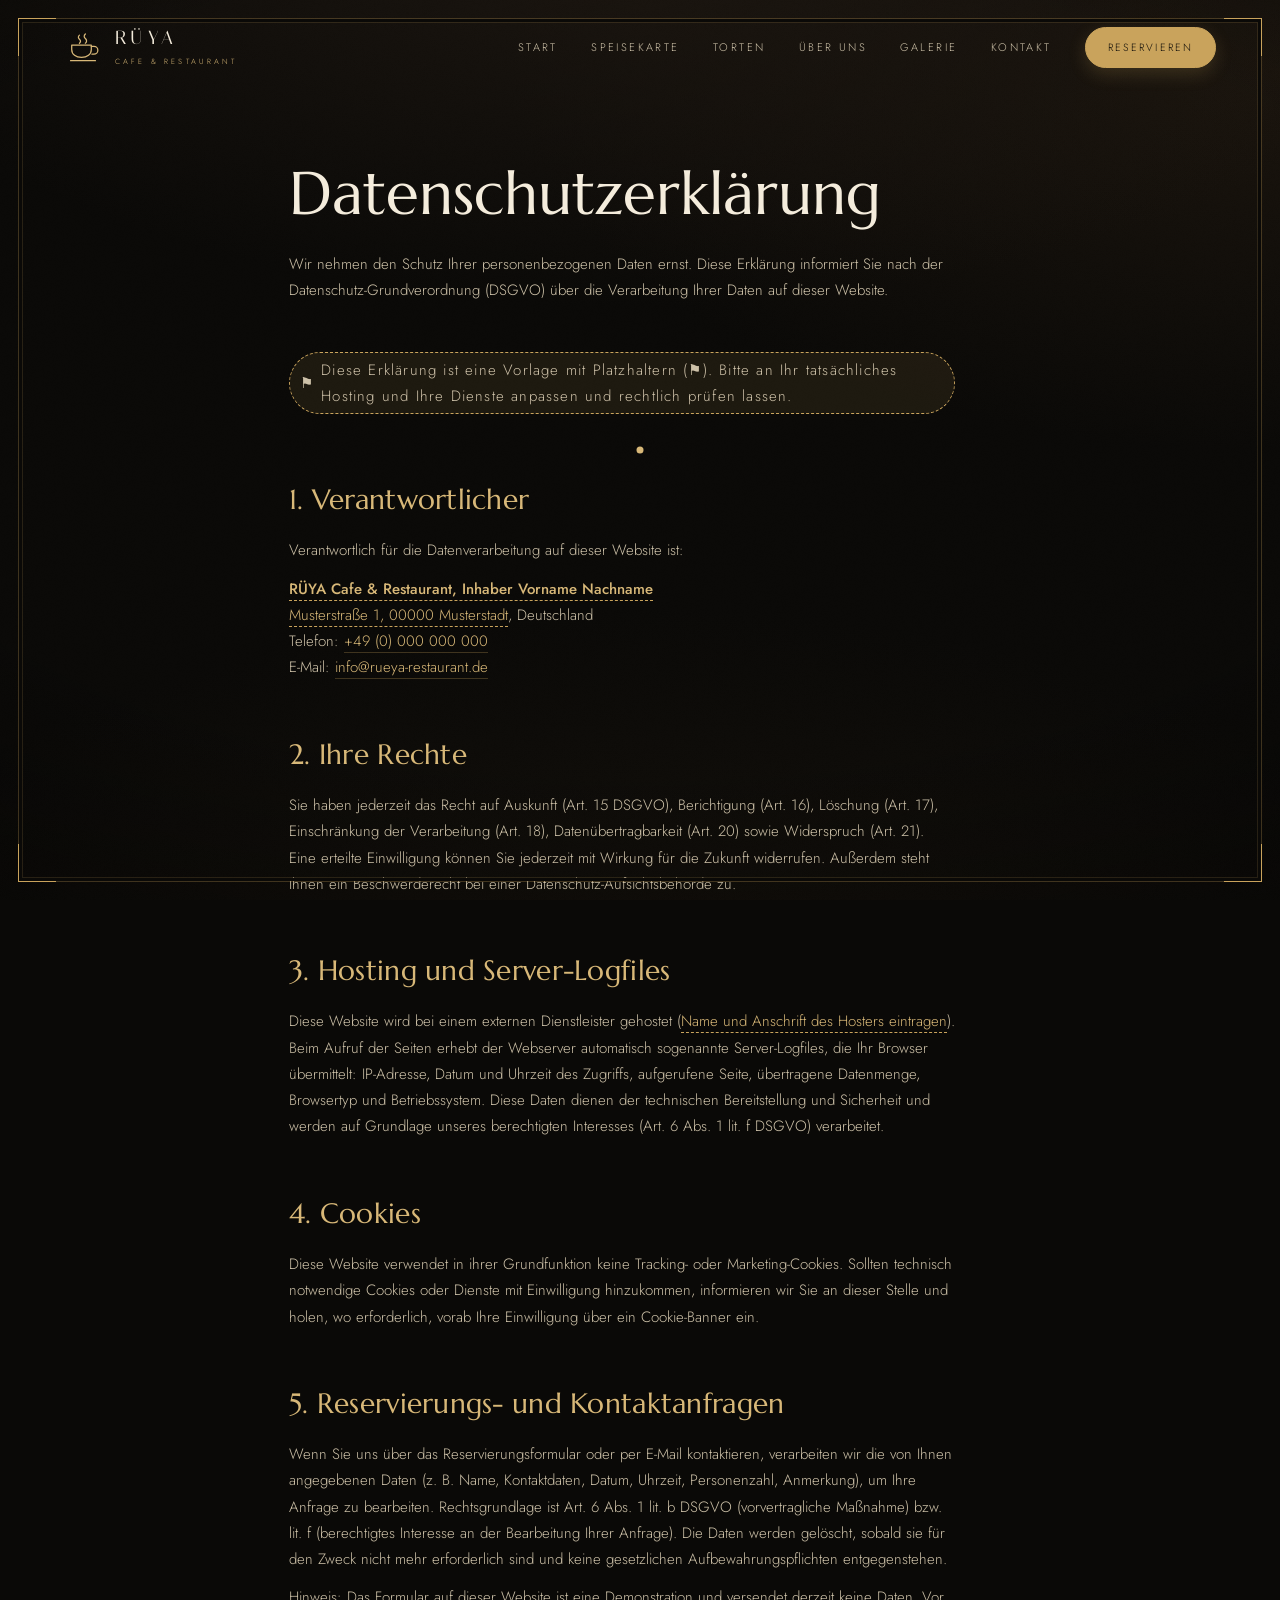
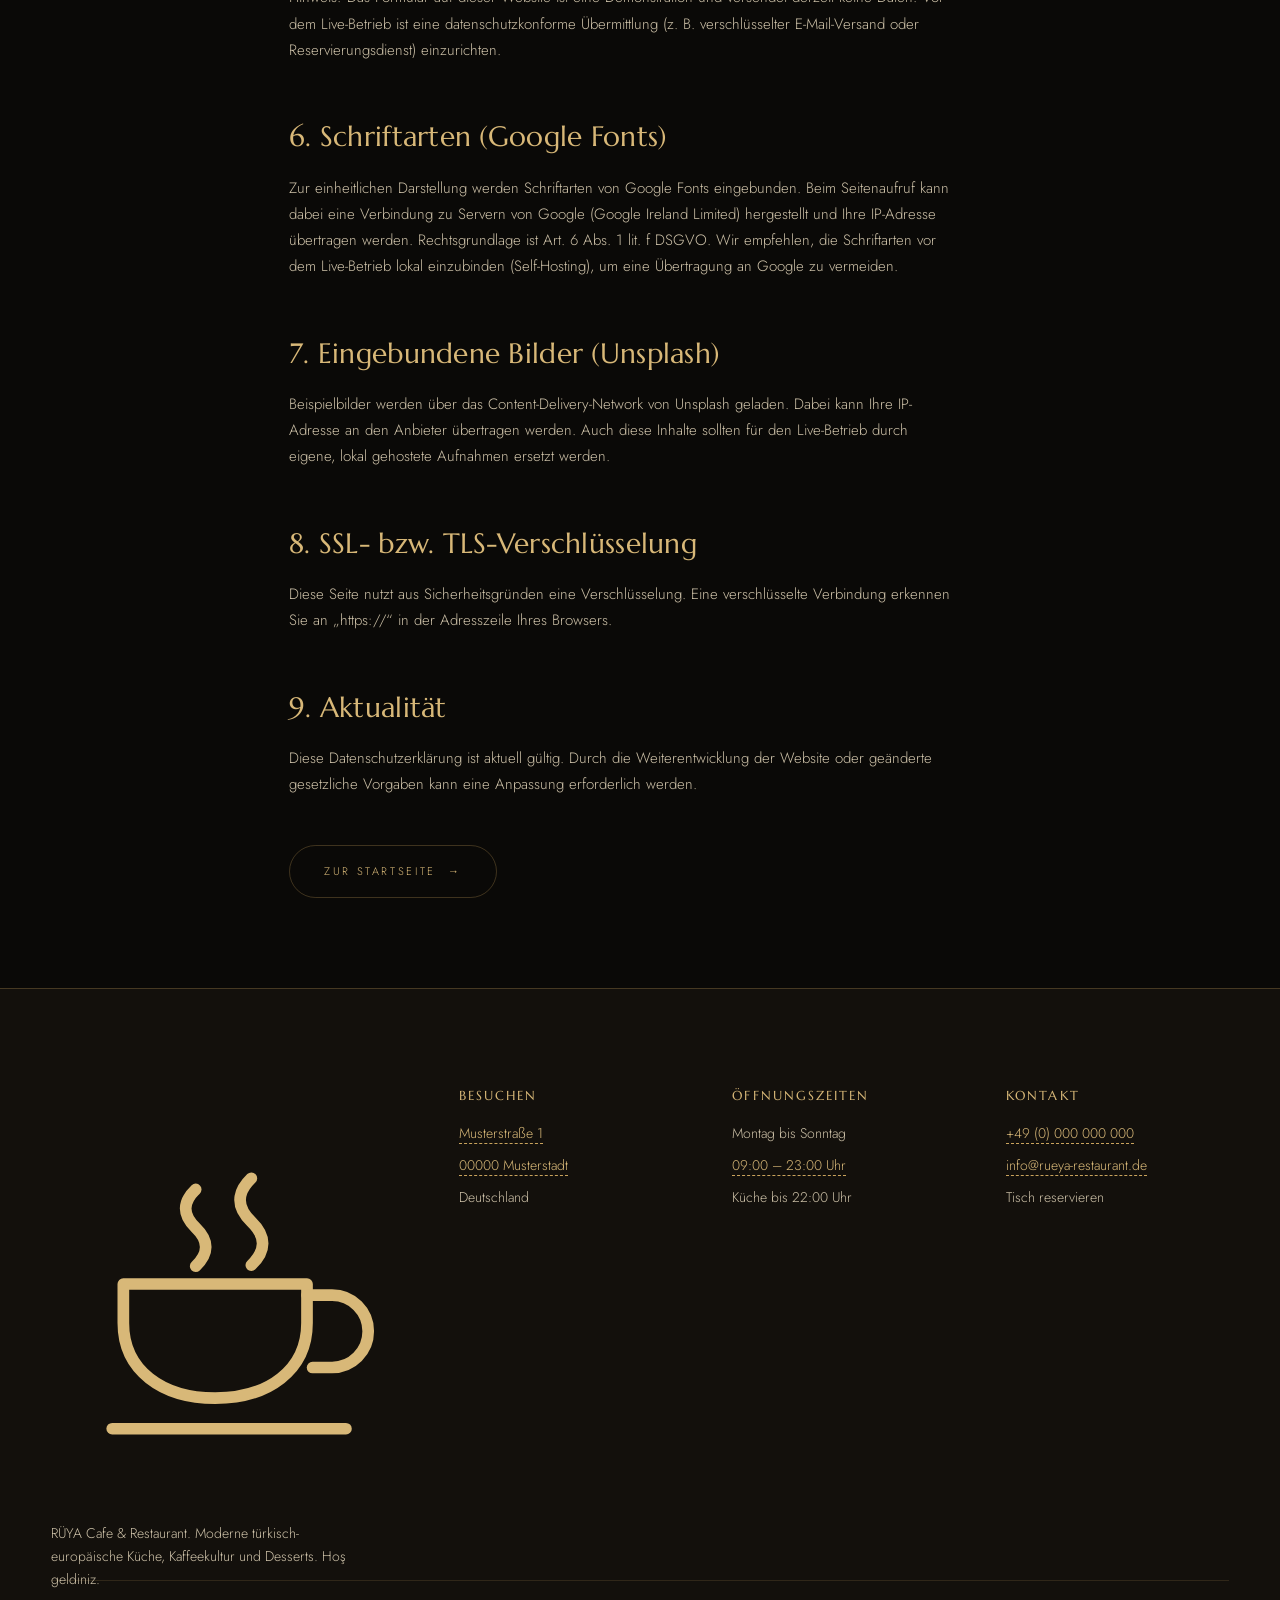
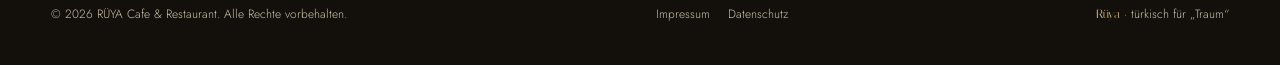
<file: datenschutz.html>
<!DOCTYPE html>
<html lang="de">
<head>
<meta charset="UTF-8">
<meta name="viewport" content="width=device-width, initial-scale=1.0">
<title>Datenschutzerklärung — RÜYA Cafe &amp; Restaurant</title>
<meta name="description" content="Datenschutzerklärung von RÜYA Cafe & Restaurant nach DSGVO.">
<meta name="robots" content="noindex">
<meta name="theme-color" content="#0a0907">
<link rel="icon" href="assets/logo.png">
<link rel="preconnect" href="https://fonts.googleapis.com">
<link rel="preconnect" href="https://fonts.gstatic.com" crossorigin>
<link href="https://fonts.googleapis.com/css2?family=Italiana&family=Marcellus&family=Jost:wght@300;400;500&display=swap" rel="stylesheet">
<link rel="stylesheet" href="css/style.css">
<script>document.documentElement.classList.add('js');window.addEventListener('load',function(){setTimeout(function(){var p=document.querySelector('.preloader');if(p)p.classList.add('done');},3500);});</script>
</head>
<body>
<div class="marble-bg"></div><div class="marble-veins"></div><div class="grain"></div>
<div class="frame" aria-hidden="true"><i class="tl"></i><i class="tr"></i><i class="bl"></i><i class="br"></i></div>

<nav class="nav" aria-label="Hauptnavigation">
  <a class="nav-brand" href="index.html" aria-label="RÜYA, zur Startseite">
    <span class="mark"><svg viewBox="0 0 64 64" fill="none" stroke="currentColor" stroke-width="2.1" stroke-linecap="round" stroke-linejoin="round"><path d="M26 12c-2.4 2.3-2.4 4.6 0 6.9s2.4 4.6 0 6.9"/><path d="M36 10c-2.7 2.6-2.7 5.2 0 7.8s2.7 5.2 0 7.8"/><path d="M13 29h33v7c0 8.5-7 13.5-16.5 13.5S13 44.5 13 36z"/><path d="M46 31h4.5a6.5 6.5 0 0 1 0 13H47"/><path d="M11 55h42"/></svg></span>
    <span><span class="nav-brand-name">RÜYA</span><span class="nav-brand-sub">Cafe &amp; Restaurant</span></span>
  </a>
  <div class="nav-links" id="navLinks">
    <a class="nav-link" href="index.html">Start</a>
    <a class="nav-link" href="menu.html">Speisekarte</a>
    <a class="nav-link" href="torten.html">Torten</a>
    <a class="nav-link" href="about.html">Über uns</a>
    <a class="nav-link" href="gallery.html">Galerie</a>
    <a class="nav-link" href="contact.html">Kontakt</a>
    <a class="nav-cta" href="reservation.html">Reservieren</a>
  </div>
  <button class="nav-burger" aria-label="Menü öffnen" aria-expanded="false"><span></span><span></span></button>
</nav>

<main class="legal">
  <div class="shell">
    <h1>Datenschutzerklärung</h1>
    <p class="lead">Wir nehmen den Schutz Ihrer personenbezogenen Daten ernst. Diese Erklärung informiert Sie nach der Datenschutz-Grundverordnung (DSGVO) über die Verarbeitung Ihrer Daten auf dieser Website.</p>
    <p class="ph-note">Diese Erklärung ist eine Vorlage mit Platzhaltern (⚑). Bitte an Ihr tatsächliches Hosting und Ihre Dienste anpassen und rechtlich prüfen lassen.</p>

    <h2>1. Verantwortlicher</h2>
    <p>Verantwortlich für die Datenverarbeitung auf dieser Website ist:</p>
    <p>
      <strong><span class="ph">RÜYA Cafe &amp; Restaurant, Inhaber Vorname Nachname</span></strong><br>
      <span class="ph">Musterstraße 1, 00000 Musterstadt</span>, Deutschland<br>
      Telefon: <a class="ph" href="tel:+49000000000">+49 (0) 000 000 000</a><br>
      E-Mail: <a class="ph" href="mailto:info@rueya-restaurant.de">info@rueya-restaurant.de</a>
    </p>

    <h2>2. Ihre Rechte</h2>
    <p>Sie haben jederzeit das Recht auf Auskunft (Art. 15 DSGVO), Berichtigung (Art. 16), Löschung (Art. 17), Einschränkung der Verarbeitung (Art. 18), Datenübertragbarkeit (Art. 20) sowie Widerspruch (Art. 21). Eine erteilte Einwilligung können Sie jederzeit mit Wirkung für die Zukunft widerrufen. Außerdem steht Ihnen ein Beschwerderecht bei einer Datenschutz-Aufsichtsbehörde zu.</p>

    <h2>3. Hosting und Server-Logfiles</h2>
    <p>Diese Website wird bei einem externen Dienstleister gehostet (<span class="ph">Name und Anschrift des Hosters eintragen</span>). Beim Aufruf der Seiten erhebt der Webserver automatisch sogenannte Server-Logfiles, die Ihr Browser übermittelt: IP-Adresse, Datum und Uhrzeit des Zugriffs, aufgerufene Seite, übertragene Datenmenge, Browsertyp und Betriebssystem. Diese Daten dienen der technischen Bereitstellung und Sicherheit und werden auf Grundlage unseres berechtigten Interesses (Art. 6 Abs. 1 lit. f DSGVO) verarbeitet.</p>

    <h2>4. Cookies</h2>
    <p>Diese Website verwendet in ihrer Grundfunktion keine Tracking- oder Marketing-Cookies. Sollten technisch notwendige Cookies oder Dienste mit Einwilligung hinzukommen, informieren wir Sie an dieser Stelle und holen, wo erforderlich, vorab Ihre Einwilligung über ein Cookie-Banner ein.</p>

    <h2>5. Reservierungs- und Kontaktanfragen</h2>
    <p>Wenn Sie uns über das Reservierungsformular oder per E-Mail kontaktieren, verarbeiten wir die von Ihnen angegebenen Daten (z. B. Name, Kontaktdaten, Datum, Uhrzeit, Personenzahl, Anmerkung), um Ihre Anfrage zu bearbeiten. Rechtsgrundlage ist Art. 6 Abs. 1 lit. b DSGVO (vorvertragliche Maßnahme) bzw. lit. f (berechtigtes Interesse an der Bearbeitung Ihrer Anfrage). Die Daten werden gelöscht, sobald sie für den Zweck nicht mehr erforderlich sind und keine gesetzlichen Aufbewahrungspflichten entgegenstehen.</p>
    <p>Hinweis: Das Formular auf dieser Website ist eine Demonstration und versendet derzeit keine Daten. Vor dem Live-Betrieb ist eine datenschutzkonforme Übermittlung (z. B. verschlüsselter E-Mail-Versand oder Reservierungsdienst) einzurichten.</p>

    <h2>6. Schriftarten (Google Fonts)</h2>
    <p>Zur einheitlichen Darstellung werden Schriftarten von Google Fonts eingebunden. Beim Seitenaufruf kann dabei eine Verbindung zu Servern von Google (Google Ireland Limited) hergestellt und Ihre IP-Adresse übertragen werden. Rechtsgrundlage ist Art. 6 Abs. 1 lit. f DSGVO. Wir empfehlen, die Schriftarten vor dem Live-Betrieb lokal einzubinden (Self-Hosting), um eine Übertragung an Google zu vermeiden.</p>

    <h2>7. Eingebundene Bilder (Unsplash)</h2>
    <p>Beispielbilder werden über das Content-Delivery-Network von Unsplash geladen. Dabei kann Ihre IP-Adresse an den Anbieter übertragen werden. Auch diese Inhalte sollten für den Live-Betrieb durch eigene, lokal gehostete Aufnahmen ersetzt werden.</p>

    <h2>8. SSL- bzw. TLS-Verschlüsselung</h2>
    <p>Diese Seite nutzt aus Sicherheitsgründen eine Verschlüsselung. Eine verschlüsselte Verbindung erkennen Sie an „https://“ in der Adresszeile Ihres Browsers.</p>

    <h2>9. Aktualität</h2>
    <p>Diese Datenschutzerklärung ist aktuell gültig. Durch die Weiterentwicklung der Website oder geänderte gesetzliche Vorgaben kann eine Anpassung erforderlich werden.</p>

    <div class="mt-cta"><a class="btn btn-ghost" href="index.html"><span>Zur Startseite</span><span class="arr">→</span></a></div>
  </div>
</main>

<footer class="footer">
  <div class="shell">
    <div class="footer-grid">
      <div class="footer-brand">
        <span class="mark"><svg viewBox="0 0 64 64" fill="none" stroke="currentColor" stroke-width="2.1" stroke-linecap="round" stroke-linejoin="round"><path d="M26 12c-2.4 2.3-2.4 4.6 0 6.9s2.4 4.6 0 6.9"/><path d="M36 10c-2.7 2.6-2.7 5.2 0 7.8s2.7 5.2 0 7.8"/><path d="M13 29h33v7c0 8.5-7 13.5-16.5 13.5S13 44.5 13 36z"/><path d="M46 31h4.5a6.5 6.5 0 0 1 0 13H47"/><path d="M11 55h42"/></svg></span>
        <p>RÜYA Cafe &amp; Restaurant. Moderne türkisch-europäische Küche, Kaffeekultur und Desserts. Hoş geldiniz.</p>
      </div>
      <div><h5>Besuchen</h5><ul><li><span class="ph" title="Platzhalter, bitte ersetzen">Musterstraße 1</span></li><li><span class="ph" title="Platzhalter, bitte ersetzen">00000 Musterstadt</span></li><li>Deutschland</li></ul></div>
      <div><h5>Öffnungszeiten</h5><ul><li>Montag bis Sonntag</li><li><span class="ph" title="Platzhalter, bitte ersetzen">09:00 – 23:00 Uhr</span></li><li>Küche bis 22:00 Uhr</li></ul></div>
      <div><h5>Kontakt</h5><ul><li><a class="ph" href="tel:+49000000000" title="Platzhalter, bitte ersetzen">+49 (0) 000 000 000</a></li><li><a class="ph" href="mailto:info@rueya-restaurant.de" title="Platzhalter, bitte ersetzen">info@rueya-restaurant.de</a></li><li><a href="reservation.html">Tisch reservieren</a></li></ul></div>
    </div>
    <div class="footer-bottom">
      <span>© <span data-year>2026</span> RÜYA Cafe &amp; Restaurant. Alle Rechte vorbehalten.</span>
      <span class="footer-legal"><a href="impressum.html">Impressum</a><a href="datenschutz.html">Datenschutz</a></span>
      <span><i>Rüya</i> · türkisch für „Traum“</span>
    </div>
  </div>
</footer>

<script src="js/app.js"></script>
</body>
</html>
</file>
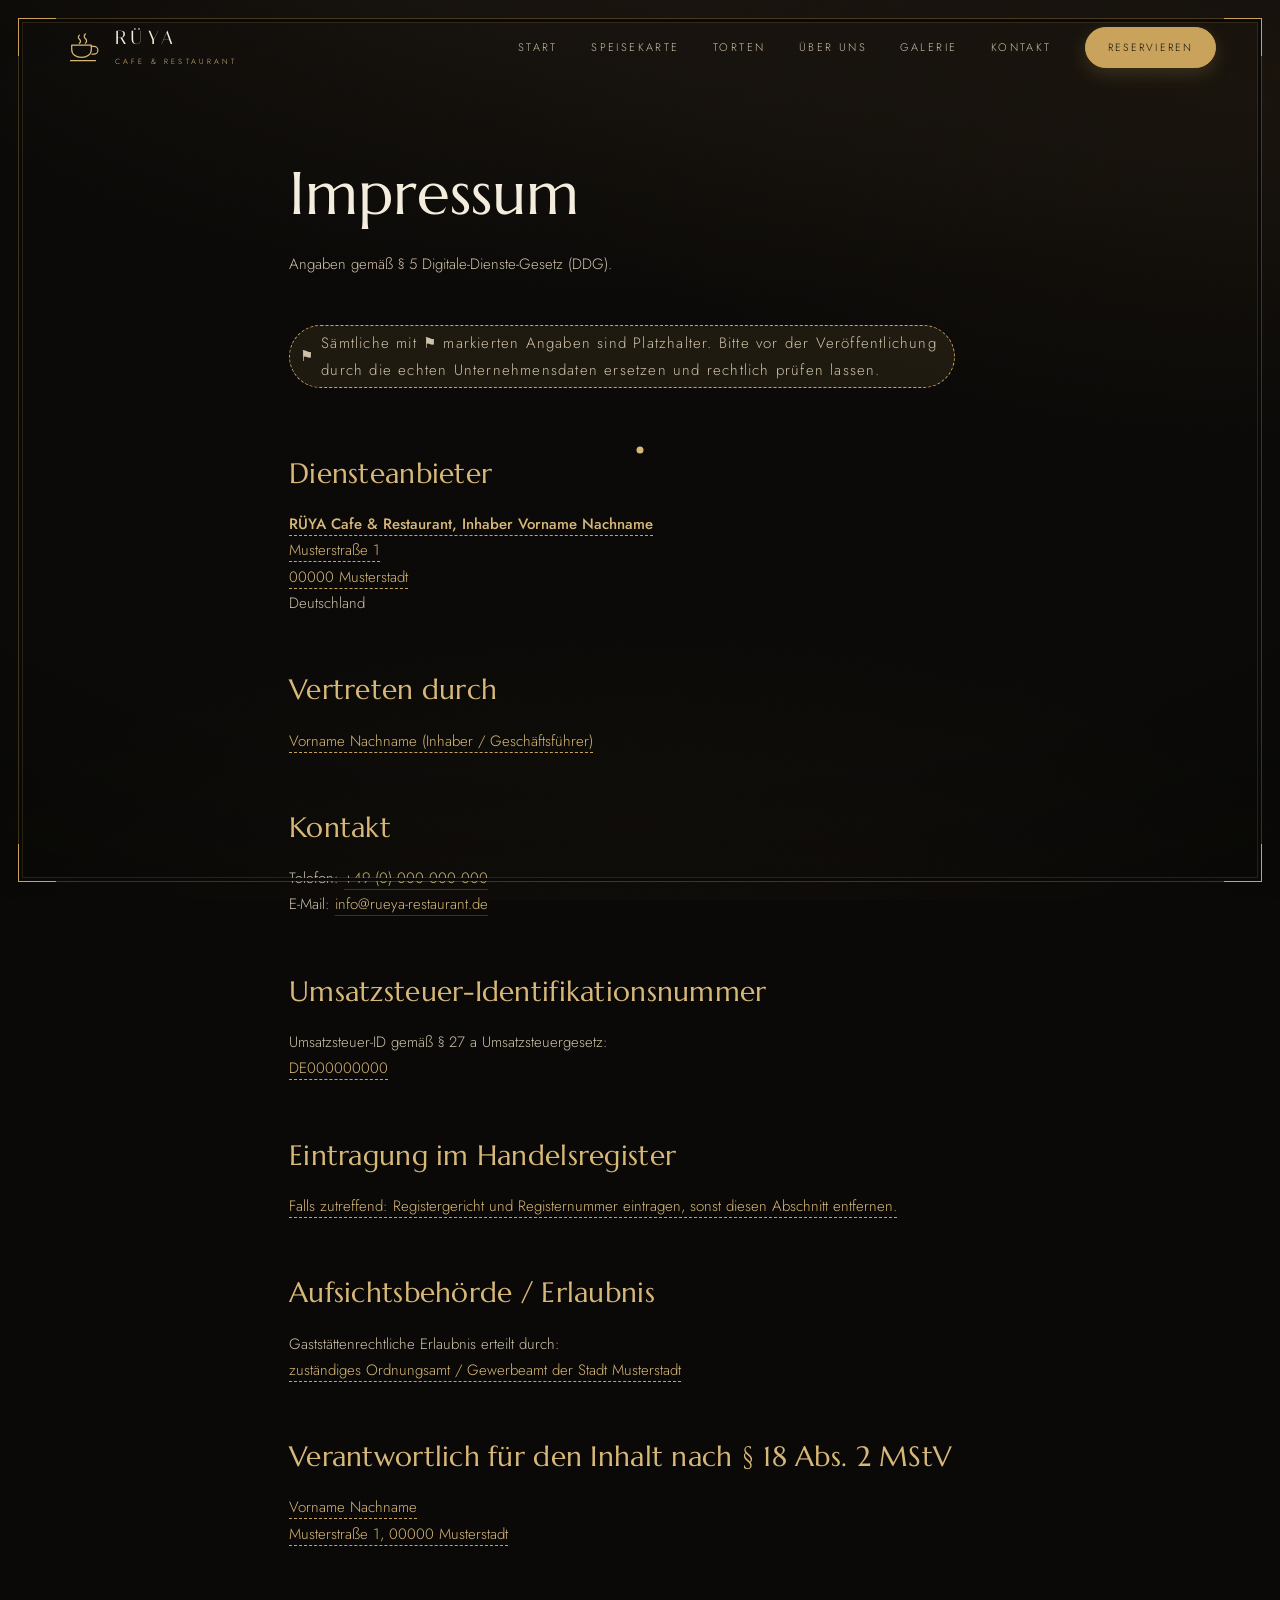
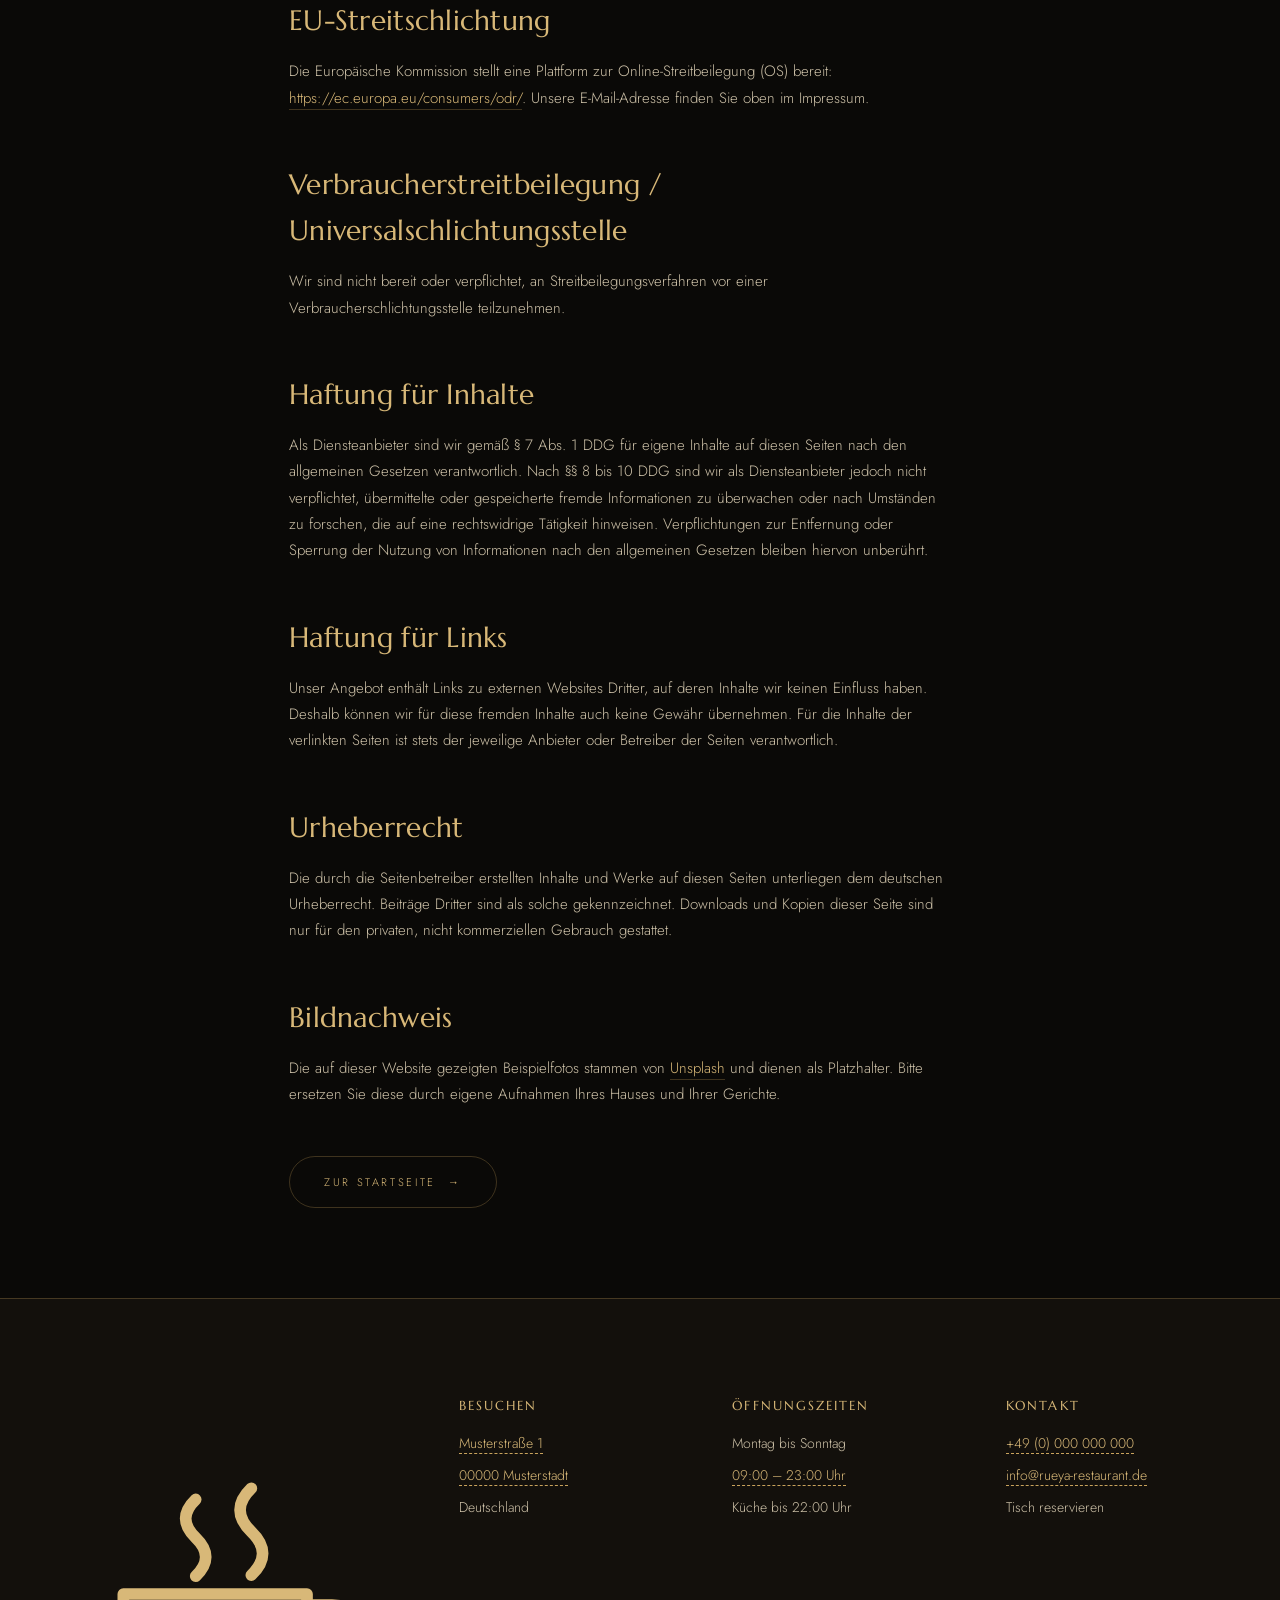
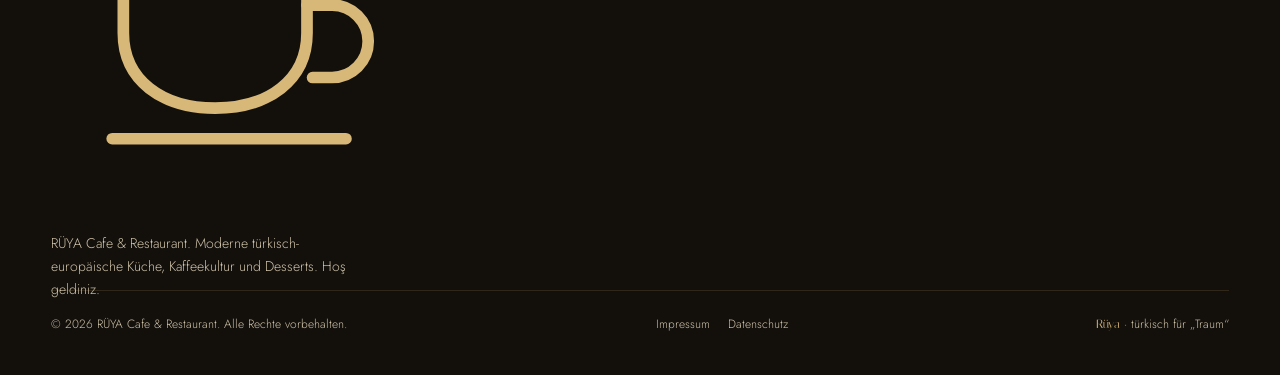
<file: impressum.html>
<!DOCTYPE html>
<html lang="de">
<head>
<meta charset="UTF-8">
<meta name="viewport" content="width=device-width, initial-scale=1.0">
<title>Impressum — RÜYA Cafe &amp; Restaurant</title>
<meta name="description" content="Impressum von RÜYA Cafe & Restaurant gemäß § 5 DDG.">
<meta name="robots" content="noindex">
<meta name="theme-color" content="#0a0907">
<link rel="icon" href="assets/logo.png">
<link rel="preconnect" href="https://fonts.googleapis.com">
<link rel="preconnect" href="https://fonts.gstatic.com" crossorigin>
<link href="https://fonts.googleapis.com/css2?family=Italiana&family=Marcellus&family=Jost:wght@300;400;500&display=swap" rel="stylesheet">
<link rel="stylesheet" href="css/style.css">
<script>document.documentElement.classList.add('js');window.addEventListener('load',function(){setTimeout(function(){var p=document.querySelector('.preloader');if(p)p.classList.add('done');},3500);});</script>
</head>
<body>
<div class="marble-bg"></div><div class="marble-veins"></div><div class="grain"></div>
<div class="frame" aria-hidden="true"><i class="tl"></i><i class="tr"></i><i class="bl"></i><i class="br"></i></div>

<nav class="nav" aria-label="Hauptnavigation">
  <a class="nav-brand" href="index.html" aria-label="RÜYA, zur Startseite">
    <span class="mark"><svg viewBox="0 0 64 64" fill="none" stroke="currentColor" stroke-width="2.1" stroke-linecap="round" stroke-linejoin="round"><path d="M26 12c-2.4 2.3-2.4 4.6 0 6.9s2.4 4.6 0 6.9"/><path d="M36 10c-2.7 2.6-2.7 5.2 0 7.8s2.7 5.2 0 7.8"/><path d="M13 29h33v7c0 8.5-7 13.5-16.5 13.5S13 44.5 13 36z"/><path d="M46 31h4.5a6.5 6.5 0 0 1 0 13H47"/><path d="M11 55h42"/></svg></span>
    <span><span class="nav-brand-name">RÜYA</span><span class="nav-brand-sub">Cafe &amp; Restaurant</span></span>
  </a>
  <div class="nav-links" id="navLinks">
    <a class="nav-link" href="index.html">Start</a>
    <a class="nav-link" href="menu.html">Speisekarte</a>
    <a class="nav-link" href="torten.html">Torten</a>
    <a class="nav-link" href="about.html">Über uns</a>
    <a class="nav-link" href="gallery.html">Galerie</a>
    <a class="nav-link" href="contact.html">Kontakt</a>
    <a class="nav-cta" href="reservation.html">Reservieren</a>
  </div>
  <button class="nav-burger" aria-label="Menü öffnen" aria-expanded="false"><span></span><span></span></button>
</nav>

<main class="legal">
  <div class="shell">
    <h1>Impressum</h1>
    <p class="lead">Angaben gemäß § 5 Digitale-Dienste-Gesetz (DDG).</p>
    <p class="ph-note">Sämtliche mit ⚑ markierten Angaben sind Platzhalter. Bitte vor der Veröffentlichung durch die echten Unternehmensdaten ersetzen und rechtlich prüfen lassen.</p>

    <h2>Diensteanbieter</h2>
    <p>
      <strong><span class="ph">RÜYA Cafe &amp; Restaurant, Inhaber Vorname Nachname</span></strong><br>
      <span class="ph">Musterstraße 1</span><br>
      <span class="ph">00000 Musterstadt</span><br>
      Deutschland
    </p>

    <h2>Vertreten durch</h2>
    <p><span class="ph">Vorname Nachname (Inhaber / Geschäftsführer)</span></p>

    <h2>Kontakt</h2>
    <p>
      Telefon: <a class="ph" href="tel:+49000000000">+49 (0) 000 000 000</a><br>
      E-Mail: <a class="ph" href="mailto:info@rueya-restaurant.de">info@rueya-restaurant.de</a>
    </p>

    <h2>Umsatzsteuer-Identifikationsnummer</h2>
    <p>Umsatzsteuer-ID gemäß § 27 a Umsatzsteuergesetz:<br><span class="ph">DE000000000</span></p>

    <h2>Eintragung im Handelsregister</h2>
    <p><span class="ph">Falls zutreffend: Registergericht und Registernummer eintragen, sonst diesen Abschnitt entfernen.</span></p>

    <h2>Aufsichtsbehörde / Erlaubnis</h2>
    <p>Gaststättenrechtliche Erlaubnis erteilt durch:<br><span class="ph">zuständiges Ordnungsamt / Gewerbeamt der Stadt Musterstadt</span></p>

    <h2>Verantwortlich für den Inhalt nach § 18 Abs. 2 MStV</h2>
    <p>
      <span class="ph">Vorname Nachname</span><br>
      <span class="ph">Musterstraße 1, 00000 Musterstadt</span>
    </p>

    <h2>EU-Streitschlichtung</h2>
    <p>Die Europäische Kommission stellt eine Plattform zur Online-Streitbeilegung (OS) bereit: <a href="https://ec.europa.eu/consumers/odr/" target="_blank" rel="noopener">https://ec.europa.eu/consumers/odr/</a>. Unsere E-Mail-Adresse finden Sie oben im Impressum.</p>

    <h2>Verbraucherstreitbeilegung / Universalschlichtungsstelle</h2>
    <p>Wir sind nicht bereit oder verpflichtet, an Streitbeilegungsverfahren vor einer Verbraucherschlichtungsstelle teilzunehmen.</p>

    <h2>Haftung für Inhalte</h2>
    <p>Als Diensteanbieter sind wir gemäß § 7 Abs. 1 DDG für eigene Inhalte auf diesen Seiten nach den allgemeinen Gesetzen verantwortlich. Nach §§ 8 bis 10 DDG sind wir als Diensteanbieter jedoch nicht verpflichtet, übermittelte oder gespeicherte fremde Informationen zu überwachen oder nach Umständen zu forschen, die auf eine rechtswidrige Tätigkeit hinweisen. Verpflichtungen zur Entfernung oder Sperrung der Nutzung von Informationen nach den allgemeinen Gesetzen bleiben hiervon unberührt.</p>

    <h2>Haftung für Links</h2>
    <p>Unser Angebot enthält Links zu externen Websites Dritter, auf deren Inhalte wir keinen Einfluss haben. Deshalb können wir für diese fremden Inhalte auch keine Gewähr übernehmen. Für die Inhalte der verlinkten Seiten ist stets der jeweilige Anbieter oder Betreiber der Seiten verantwortlich.</p>

    <h2>Urheberrecht</h2>
    <p>Die durch die Seitenbetreiber erstellten Inhalte und Werke auf diesen Seiten unterliegen dem deutschen Urheberrecht. Beiträge Dritter sind als solche gekennzeichnet. Downloads und Kopien dieser Seite sind nur für den privaten, nicht kommerziellen Gebrauch gestattet.</p>

    <h2>Bildnachweis</h2>
    <p>Die auf dieser Website gezeigten Beispielfotos stammen von <a href="https://unsplash.com" target="_blank" rel="noopener">Unsplash</a> und dienen als Platzhalter. Bitte ersetzen Sie diese durch eigene Aufnahmen Ihres Hauses und Ihrer Gerichte.</p>

    <div class="mt-cta"><a class="btn btn-ghost" href="index.html"><span>Zur Startseite</span><span class="arr">→</span></a></div>
  </div>
</main>

<footer class="footer">
  <div class="shell">
    <div class="footer-grid">
      <div class="footer-brand">
        <span class="mark"><svg viewBox="0 0 64 64" fill="none" stroke="currentColor" stroke-width="2.1" stroke-linecap="round" stroke-linejoin="round"><path d="M26 12c-2.4 2.3-2.4 4.6 0 6.9s2.4 4.6 0 6.9"/><path d="M36 10c-2.7 2.6-2.7 5.2 0 7.8s2.7 5.2 0 7.8"/><path d="M13 29h33v7c0 8.5-7 13.5-16.5 13.5S13 44.5 13 36z"/><path d="M46 31h4.5a6.5 6.5 0 0 1 0 13H47"/><path d="M11 55h42"/></svg></span>
        <p>RÜYA Cafe &amp; Restaurant. Moderne türkisch-europäische Küche, Kaffeekultur und Desserts. Hoş geldiniz.</p>
      </div>
      <div><h5>Besuchen</h5><ul><li><span class="ph" title="Platzhalter, bitte ersetzen">Musterstraße 1</span></li><li><span class="ph" title="Platzhalter, bitte ersetzen">00000 Musterstadt</span></li><li>Deutschland</li></ul></div>
      <div><h5>Öffnungszeiten</h5><ul><li>Montag bis Sonntag</li><li><span class="ph" title="Platzhalter, bitte ersetzen">09:00 – 23:00 Uhr</span></li><li>Küche bis 22:00 Uhr</li></ul></div>
      <div><h5>Kontakt</h5><ul><li><a class="ph" href="tel:+49000000000" title="Platzhalter, bitte ersetzen">+49 (0) 000 000 000</a></li><li><a class="ph" href="mailto:info@rueya-restaurant.de" title="Platzhalter, bitte ersetzen">info@rueya-restaurant.de</a></li><li><a href="reservation.html">Tisch reservieren</a></li></ul></div>
    </div>
    <div class="footer-bottom">
      <span>© <span data-year>2026</span> RÜYA Cafe &amp; Restaurant. Alle Rechte vorbehalten.</span>
      <span class="footer-legal"><a href="impressum.html">Impressum</a><a href="datenschutz.html">Datenschutz</a></span>
      <span><i>Rüya</i> · türkisch für „Traum“</span>
    </div>
  </div>
</footer>

<script src="js/app.js"></script>
</body>
</html>
</file>
<file: css/style.css>
/* ============================================================
   RÜYA — Cafe & Restaurant
   Design system: "Marble & Gold Leaf"
   Matches the printed menu: cream marble, gold rule frame,
   warm-brown serifs, numbered bilingual dishes.
   ============================================================ */

:root{
  /* — surface (dark) — */
  --marble:#0a0907;
  --marble-2:#13100c;
  --marble-3:#1a1610;
  --paper:#16120b;
  --paper-2:#13100c;

  /* — ink (light on dark) — */
  --ink:#f4ecdc;
  --ink-2:#cdc1a8;
  --ink-3:#ab9d82;
  --ink-soft:#8d8270;

  /* — gold — */
  --gold:#c9a35c;
  --gold-2:#e8cf9a;
  --gold-deep:#d8b878;
  --gold-pale:rgba(201,163,92,.10);

  /* — lines & shadow — */
  --line:rgba(201,163,92,.28);
  --line-soft:rgba(201,163,92,.16);
  --hair:rgba(244,236,220,.12);
  --veil:rgba(0,0,0,.3);
  --shadow-sm:0 2px 10px rgba(0,0,0,.4);
  --shadow:0 18px 50px rgba(0,0,0,.5);
  --shadow-lg:0 40px 90px rgba(0,0,0,.62);
  --btn-on-gold:#14100a;

  /* — type — */
  --display:'Italiana',Georgia,serif;
  --head:'Marcellus','Times New Roman',serif;
  --sans:'Jost','Helvetica Neue',Arial,sans-serif;

  /* — motion — */
  --ease:cubic-bezier(.22,1,.36,1);
  --ease-expo:cubic-bezier(.16,1,.3,1);

  /* — z-index scale — */
  --z-frame:60;
  --z-nav:100;
  --z-overlay:110;
  --z-lightbox:250;
  --z-cursor:300;
  --z-preloader:400;

  --shell:min(1180px,92vw);
}

*{margin:0;padding:0;box-sizing:border-box}
html{scroll-behavior:auto;-webkit-text-size-adjust:100%}
html.lenis,html.lenis body{height:auto}
.lenis.lenis-smooth{scroll-behavior:auto!important}

body{
  background-color:var(--marble);
  color:var(--ink-2);
  font-family:var(--sans);
  font-weight:300;
  line-height:1.65;
  overflow-x:hidden;
  -webkit-font-smoothing:antialiased;
  text-rendering:optimizeLegibility;
}
::selection{background:var(--gold-2);color:#2c2415}
img{display:block;max-width:100%}
a{color:inherit;text-decoration:none}
button{font-family:inherit;cursor:pointer;background:none;border:none;color:inherit}
input,select,textarea{font-family:inherit}
:focus-visible{outline:2px solid var(--gold-deep);outline-offset:3px;border-radius:2px}

/* ============ marble surface ============ */
.marble-bg{position:fixed;inset:0;z-index:-2;pointer-events:none;
  background:
    radial-gradient(120% 80% at 50% -10%, #1c1610 0%, transparent 55%),
    radial-gradient(100% 70% at 100% 8%, #1a140d 0%, transparent 60%),
    radial-gradient(120% 90% at 50% 120%, #15110b 0%, transparent 58%),
    var(--marble);
}
/* global vignette */
.marble-bg::after{content:"";position:absolute;inset:0;
  background:radial-gradient(110% 80% at 50% 40%,transparent 55%,rgba(0,0,0,.45) 100%)}
.marble-veins{display:none}
/* film grain */
.grain{position:fixed;inset:0;z-index:50;pointer-events:none;opacity:.5;mix-blend-mode:overlay;
  background-image:url("data:image/svg+xml,%3Csvg xmlns='http://www.w3.org/2000/svg' width='160' height='160'%3E%3Cfilter id='g'%3E%3CfeTurbulence type='fractalNoise' baseFrequency='0.9' numOctaves='2'/%3E%3CfeColorMatrix type='saturate' values='0'/%3E%3CfeComponentTransfer%3E%3CfeFuncA type='linear' slope='0.06'/%3E%3C/feComponentTransfer%3E%3C/filter%3E%3Crect width='160' height='160' filter='url(%23g)'/%3E%3C/svg%3E");}

/* ============ ornamental gold frame ============ */
.frame{position:fixed;inset:0;z-index:var(--z-frame);pointer-events:none}
.frame::before{content:"";position:absolute;inset:clamp(10px,1.4vw,20px);
  border:1px solid var(--line);box-shadow:0 0 0 3px var(--marble) inset, 0 0 0 4px var(--line-soft) inset}
.frame i{position:absolute;width:clamp(22px,3vw,40px);height:clamp(22px,3vw,40px)}
.frame i::before,.frame i::after{content:"";position:absolute;background:var(--gold)}
.frame i::before{width:100%;height:1px}.frame i::after{height:100%;width:1px}
.frame .tl{top:clamp(10px,1.4vw,20px);left:clamp(10px,1.4vw,20px)}
.frame .tr{top:clamp(10px,1.4vw,20px);right:clamp(10px,1.4vw,20px)}
.frame .bl{bottom:clamp(10px,1.4vw,20px);left:clamp(10px,1.4vw,20px)}
.frame .br{bottom:clamp(10px,1.4vw,20px);right:clamp(10px,1.4vw,20px)}
.frame .tr::after{right:0}.frame .tr::before{right:0}
.frame .bl::after{bottom:0}.frame .bl::before{bottom:0}
.frame .br::after{right:0;bottom:0}.frame .br::before{right:0;bottom:0}
@media(max-width:640px){.frame{display:none}}

/* ============ custom cursor ============ */
.cursor{position:fixed;top:0;left:0;width:7px;height:7px;border-radius:50%;background:var(--gold-deep);
  pointer-events:none;z-index:var(--z-cursor);transform:translate(-50%,-50%);
  transition:width .35s var(--ease),height .35s var(--ease),background .35s,opacity .3s}
.cursor.is-link{width:46px;height:46px;background:rgba(176,138,69,.16);border:1px solid var(--gold)}
@media(hover:none),(pointer:coarse){.cursor{display:none}}

/* ============ preloader ============ */
.preloader{position:fixed;inset:0;z-index:var(--z-preloader);background:var(--marble);
  display:flex;flex-direction:column;align-items:center;justify-content:center;gap:22px}
html:not(.js) .preloader{display:none}
.preloader.done{opacity:0;visibility:hidden;transition:opacity .8s var(--ease),visibility .8s}
.pre-mark{width:64px;height:64px;opacity:0;transform:translateY(10px) scale(.96)}
.pre-mark svg{width:100%;height:100%;color:var(--gold-deep)}
.pre-word{font-family:var(--display);font-size:clamp(40px,8vw,72px);letter-spacing:.34em;text-indent:.34em;color:var(--ink);display:flex}
.pre-word span{opacity:0;transform:translateY(24px);display:inline-block}
.pre-line{width:120px;height:1px;background:var(--line);overflow:hidden}
.pre-line i{display:block;height:100%;width:100%;background:var(--gold);transform:scaleX(0);transform-origin:left}
.pre-sub{font-size:10px;letter-spacing:.46em;text-indent:.46em;text-transform:uppercase;color:var(--ink-3);opacity:0}

/* ============ brand mark (svg) ============ */
.mark{color:var(--gold-deep)}
.mark svg{display:block;width:100%;height:100%}

/* ============ nav ============ */
.nav{position:fixed;top:0;left:0;right:0;z-index:var(--z-nav);display:flex;align-items:center;
  justify-content:space-between;padding:clamp(16px,2.4vw,26px) clamp(26px,5vw,64px);
  transition:background .5s,backdrop-filter .5s,padding .5s var(--ease),box-shadow .5s}
.nav.is-solid{background:rgba(10,9,7,.74);backdrop-filter:blur(14px) saturate(1.1);
  -webkit-backdrop-filter:blur(14px) saturate(1.1);padding-top:12px;padding-bottom:12px;
  box-shadow:0 1px 0 var(--line-soft),0 10px 30px rgba(0,0,0,.4)}
.nav-brand{display:flex;align-items:center;gap:13px}
.nav-brand .mark{width:38px;height:38px;flex:none}
.nav-brand-name{font-family:var(--display);font-size:19px;letter-spacing:.28em;text-indent:.28em;color:var(--ink);line-height:1}
.nav-brand-sub{display:block;font-size:7.5px;letter-spacing:.42em;color:var(--gold-deep);text-transform:uppercase;margin-top:4px}
.nav-links{display:flex;gap:clamp(16px,2.6vw,34px);align-items:center}
.nav-link{position:relative;font-size:11px;letter-spacing:.22em;text-transform:uppercase;color:var(--ink-2);transition:color .4s;padding:6px 0}
.nav-link::after{content:"";position:absolute;left:0;bottom:0;height:1px;width:100%;background:var(--gold);
  transform:scaleX(0);transform-origin:right;transition:transform .5s var(--ease)}
.nav-link:hover,.nav-link[aria-current="page"]{color:var(--ink)}
.nav-link:hover::after,.nav-link[aria-current="page"]::after{transform:scaleX(1);transform-origin:left}
.nav-cta{font-size:10.5px;letter-spacing:.2em;text-transform:uppercase;color:var(--btn-on-gold);
  background:var(--gold);border:1px solid var(--gold);padding:11px 22px;border-radius:99px;
  transition:background .4s,color .4s,box-shadow .4s;box-shadow:0 6px 18px rgba(201,163,92,.2)}
.nav-cta:hover{background:transparent;color:var(--gold-deep)}
.nav-burger{display:none;width:42px;height:42px;position:relative;z-index:var(--z-overlay)}
.nav-burger span{position:absolute;left:9px;right:9px;height:1.5px;background:var(--ink);border-radius:2px;
  transition:transform .45s var(--ease),top .45s var(--ease),opacity .3s}
.nav-burger span:nth-child(1){top:16px}.nav-burger span:nth-child(2){top:25px}
.nav-burger.open span:nth-child(1){top:20px;transform:rotate(45deg)}
.nav-burger.open span:nth-child(2){top:20px;transform:rotate(-45deg)}
@media(max-width:900px){
  .nav-links{position:fixed;inset:0;background:rgba(10,9,7,.97);backdrop-filter:blur(8px);
    flex-direction:column;justify-content:center;gap:30px;transform:translateY(-102%);
    transition:transform .7s var(--ease);z-index:var(--z-overlay)}
  .nav-links.open{transform:none}
  .nav-link{font-size:17px;letter-spacing:.18em}
  .nav-cta{font-size:13px;padding:14px 30px}
  .nav-burger{display:block}
}

/* floating reserve button */
.float-cta{position:fixed;right:clamp(16px,3vw,32px);bottom:clamp(16px,3vw,30px);z-index:var(--z-nav);
  font-size:11px;letter-spacing:.2em;text-transform:uppercase;color:var(--btn-on-gold);background:var(--gold);
  border:1px solid var(--gold);padding:14px 26px;border-radius:99px;
  box-shadow:0 14px 34px rgba(0,0,0,.5),0 0 0 1px rgba(232,207,154,.25) inset;opacity:0;transform:translateY(16px);pointer-events:none;
  transition:opacity .6s var(--ease),transform .6s var(--ease),background .4s,color .4s;display:inline-flex;gap:10px;align-items:center}
.float-cta.is-on{opacity:1;transform:none;pointer-events:auto}
.float-cta:hover{background:transparent;color:var(--gold-2)}
@media(max-width:560px){.float-cta{padding:12px 20px;font-size:10px;right:14px;bottom:14px}}

/* ============ shared section chrome ============ */
.shell{width:var(--shell);margin:0 auto}
.section{position:relative;padding:clamp(80px,12vh,160px) 0}
.sec-head{margin-bottom:clamp(34px,5vw,64px)}
.sec-head.center{text-align:center}
.sec-head.center .sec-title .tr{margin-left:0}
.kicker{font-size:10px;letter-spacing:.4em;text-transform:uppercase;color:var(--gold-deep);
  display:inline-flex;align-items:center;gap:14px;margin-bottom:18px}
.kicker::before{content:"";width:38px;height:1px;background:var(--line)}
.sec-head.center .kicker::after{content:"";width:38px;height:1px;background:var(--line)}
.sec-title{font-family:var(--head);font-weight:400;color:var(--ink-3);line-height:1.04;
  font-size:clamp(34px,6vw,76px);letter-spacing:.005em;text-wrap:balance}
.sec-title .tr{display:block;font-family:var(--display);color:var(--gold-deep);
  font-size:.62em;letter-spacing:.04em;margin-top:.04em;margin-left:1.2em}
.sec-title em{font-family:var(--display);font-style:normal;color:var(--gold-deep)}
.lead{color:var(--ink-2);font-size:clamp(15px,1.5vw,18px);font-weight:300;max-width:62ch;text-wrap:pretty}
.muted{color:var(--ink-3)}
.kicker-q{font-family:var(--display);font-size:clamp(19px,2.4vw,27px);color:var(--gold-deep);line-height:1.4;text-wrap:balance}

/* reveal primitives — visible by default; hidden only when JS is active */
.r-line{display:block;overflow:hidden}
.r-line>span{display:block;will-change:transform}
html.js .r-line>span{transform:translateY(110%)}
html.js [data-reveal]{opacity:0;transform:translateY(22px);will-change:transform,opacity}

/* ============ buttons ============ */
.btn{position:relative;display:inline-flex;align-items:center;gap:12px;font-size:11px;letter-spacing:.24em;
  text-transform:uppercase;color:var(--btn-on-gold);background:var(--gold);border:1px solid var(--gold);
  padding:16px 34px;border-radius:99px;overflow:hidden;isolation:isolate;
  transition:color .5s var(--ease),box-shadow .5s;box-shadow:0 10px 28px rgba(201,163,92,.16)}
.btn::before{content:"";position:absolute;inset:0;background:var(--marble);transform:translateY(101%);
  transition:transform .55s var(--ease);z-index:-1;border-radius:inherit}
.btn:hover{color:var(--gold-2);box-shadow:0 14px 36px rgba(0,0,0,.45)}
.btn:hover::before{transform:none}
.btn .arr{transition:transform .5s var(--ease)}
.btn:hover .arr{transform:translateX(6px)}
.btn-ghost{color:var(--gold-deep);background:transparent;border-color:var(--gold-dim,var(--line));box-shadow:none}
.btn-ghost::before{background:var(--gold)}
.btn-ghost:hover{color:var(--btn-on-gold);box-shadow:0 12px 30px rgba(201,163,92,.2)}

/* ============ diamond price badge ============ */
.diamond{position:relative;width:88px;height:88px;flex:none;display:grid;place-items:center}
.diamond::before{content:"";position:absolute;inset:0;border:1px solid var(--gold);background:var(--paper);
  transform:rotate(45deg);box-shadow:var(--shadow-sm)}
.diamond span{position:relative;text-align:center;font-family:var(--head);color:var(--gold-deep);line-height:1.2}
.diamond .sz{display:block;font-size:11px;color:var(--ink-3);font-family:var(--sans);letter-spacing:.04em}
.diamond .pr{display:block;font-size:16px}

/* ============ marquee ============ */
.marquee{overflow:hidden;border-top:1px solid var(--line-soft);border-bottom:1px solid var(--line-soft);
  padding:18px 0;background:var(--paper-2)}
.marquee-track{display:flex;width:max-content;will-change:transform}
.marquee-track span{font-family:var(--display);font-size:clamp(16px,2vw,22px);color:var(--ink-3);
  letter-spacing:.06em;white-space:nowrap;display:flex;align-items:center;gap:48px;padding-left:48px}
.marquee-track span::after{content:"✦";color:var(--gold);font-size:11px}

/* ============ figures / media ============ */
.media{position:relative;overflow:hidden;background:linear-gradient(135deg,#241c11,#120e09);
  border:1px solid var(--line-soft)}
.media img{width:100%;height:100%;object-fit:cover;transform:scale(1.04);will-change:transform;
  filter:saturate(1.02) contrast(1.02)}
.media::after{content:"";position:absolute;inset:0;pointer-events:none;
  background:linear-gradient(to top,rgba(58,46,26,.22),transparent 48%)}
.media.framed{padding:8px;background:var(--paper);box-shadow:var(--shadow)}
.media.framed::after{inset:8px}
.media.framed img{outline:1px solid var(--line-soft);outline-offset:-1px}

/* ============ footer ============ */
.footer{background:var(--marble-2);border-top:1px solid var(--line);position:relative;
  padding:clamp(60px,8vw,96px) 0 clamp(28px,4vw,40px)}
.footer-grid{display:grid;grid-template-columns:1.6fr 1fr 1fr 1fr;gap:clamp(28px,4vw,56px)}
.footer-brand .mark{width:54px;height:54px;margin-bottom:18px}
.footer-brand p{color:var(--ink-2);font-size:14px;max-width:38ch;margin-top:6px}
.footer h5{font-family:var(--head);font-weight:400;font-size:13px;letter-spacing:.16em;text-transform:uppercase;
  color:var(--gold-deep);margin-bottom:16px}
.footer ul{list-style:none;display:flex;flex-direction:column;gap:9px}
.footer li{font-size:14px;color:var(--ink-2)}
.footer a:hover{color:var(--gold-deep)}
.footer-bottom{display:flex;justify-content:space-between;align-items:center;gap:18px;flex-wrap:wrap;
  margin-top:clamp(40px,5vw,64px);padding-top:24px;border-top:1px solid var(--line-soft);
  font-size:12px;color:var(--ink-2)}
.footer-bottom i{font-family:var(--display);font-style:normal;color:var(--gold-deep)}
.footer-bottom a:hover{color:var(--gold-deep)}
.footer-legal{display:flex;gap:18px;flex-wrap:wrap}
@media(max-width:860px){.footer-grid{grid-template-columns:1fr 1fr}.footer-brand{grid-column:1/-1}}
@media(max-width:520px){.footer-grid{grid-template-columns:1fr}}

/* ============ placeholder marker ============ */
.ph{color:var(--gold-deep);border-bottom:1px dashed var(--gold);cursor:help}
.ph-note{display:inline-flex;align-items:center;gap:7px;font-size:11px;letter-spacing:.08em;
  color:var(--gold-deep);background:var(--gold-pale);border:1px dashed var(--gold);
  padding:4px 10px;border-radius:99px}
.ph-note::before{content:"⚑"}

/* ============ hero (home) ============ */
.hero{position:relative;min-height:100vh;min-height:100svh;display:flex;align-items:center;justify-content:center;
  text-align:center;overflow:hidden;padding:120px 24px 90px}
#steam-canvas,#smoke-canvas{position:absolute;inset:0;width:100%;height:100%;pointer-events:none;z-index:1}
.hero-fallback{position:absolute;inset:0;z-index:0;display:none;
  background:radial-gradient(120% 90% at 50% 110%,#2a2014 0%,#171209 45%,#0a0907 78%)}
.no-webgl .hero-fallback{display:block}
.hero-vignette{position:absolute;inset:0;z-index:2;pointer-events:none;
  background:radial-gradient(85% 70% at 50% 45%,transparent 40%,rgba(10,9,7,.6) 100%)}
.hero-inner{position:relative;z-index:3;display:flex;flex-direction:column;align-items:center;gap:18px;max-width:880px}
.hero-mark{width:clamp(74px,9vw,104px);height:clamp(74px,9vw,104px);color:var(--gold-deep)}
.hero-title{font-family:var(--display);font-weight:400;font-size:clamp(66px,15vw,176px);line-height:.92;
  letter-spacing:.14em;text-indent:.14em;color:var(--ink);display:flex;justify-content:center}
.hero-title span{display:inline-block}
.hero-tag{font-size:clamp(10px,1.3vw,13px);letter-spacing:.5em;text-indent:.5em;text-transform:uppercase;
  color:var(--gold-deep)}
.hero-sub{max-width:48ch;color:var(--ink-2);font-size:clamp(14px,1.5vw,17px);text-wrap:pretty}
.hero-actions{display:flex;gap:16px;flex-wrap:wrap;justify-content:center;margin-top:14px}
.hero-scroll{position:absolute;bottom:30px;left:50%;transform:translateX(-50%);z-index:4;display:flex;
  flex-direction:column;align-items:center;gap:10px;color:var(--ink-3);font-size:9px;letter-spacing:.36em;
  text-transform:uppercase}
html.js .hero-mark,html.js .hero-tag,html.js .hero-sub,html.js .hero-actions,html.js .hero-scroll{opacity:0}
html.js .hero-title span{opacity:0;transform:translateY(50px);filter:blur(10px)}
.hero-scroll i{display:block;width:1px;height:48px;background:linear-gradient(to bottom,transparent,var(--gold));
  animation:drip 2.4s var(--ease) infinite}
@keyframes drip{0%{transform:scaleY(0);transform-origin:top}55%{transform:scaleY(1);transform-origin:top}
  56%{transform-origin:bottom}100%{transform:scaleY(0);transform-origin:bottom}}
.hero-glow{position:absolute;inset:0;z-index:0;pointer-events:none;
  background:radial-gradient(60% 50% at 50% 42%,rgba(202,167,95,.16),transparent 70%)}

/* ============ story / dream ============ */
.story-grid{display:grid;grid-template-columns:1.1fr .9fr;gap:clamp(40px,6vw,90px);align-items:center}
.story-copy p+p{margin-top:22px}
.story-copy .lead:first-of-type{margin-top:clamp(26px,3vw,40px)}
.story-figs{position:relative}
.story-fig .media{aspect-ratio:3/4}
.story-fig-2{position:absolute;width:56%;right:-6%;bottom:-12%;z-index:2}
.story-fig-2 .media{aspect-ratio:1/1;box-shadow:var(--shadow-lg)}
.stats{display:grid;grid-template-columns:repeat(3,1fr);gap:1px;background:var(--line);
  border:1px solid var(--line);margin-top:clamp(56px,8vw,96px)}
.stat{background:var(--paper);padding:clamp(24px,3.2vw,40px);text-align:center}
.stat b{display:block;font-family:var(--head);font-weight:400;font-size:clamp(30px,3.6vw,46px);color:var(--gold-deep)}
.stat span{font-size:10px;letter-spacing:.28em;text-transform:uppercase;color:var(--ink-3)}
@media(max-width:860px){
  .story-grid{grid-template-columns:1fr;gap:64px}
  .story-fig-2{position:relative;width:64%;right:0;bottom:0;margin:-18% 0 0 auto}
  .stats{grid-template-columns:1fr 1fr}.stat:last-child{grid-column:1/-1}
}

/* ============ signature horizontal scroll ============ */
.sig{background:var(--marble-2);position:relative}
.sig-head{padding:clamp(80px,11vh,150px) 0 clamp(34px,5vh,60px)}
.sig-stage{position:relative;overflow:hidden}
.sig-track{display:flex;width:max-content;will-change:transform}
.sig-panel{position:relative;width:100vw;height:100vh;height:100svh;display:flex;align-items:center;
  overflow:hidden;flex-shrink:0}
.sig-media{position:absolute;inset:0}
.sig-media .media{position:absolute;inset:0;height:100%;border:none}
.sig-media .media img{transform:scale(1.16)}
.sig-media::after{content:"";position:absolute;inset:0;
  background:linear-gradient(96deg,rgba(10,9,7,.94) 22%,rgba(10,9,7,.55) 56%,rgba(10,9,7,.7) 100%)}
.sig-content{position:relative;z-index:3;width:var(--shell);margin:0 auto;max-width:660px}
.sig-num{font-family:var(--display);font-size:clamp(15px,1.6vw,19px);color:var(--gold-deep);letter-spacing:.16em;
  margin-bottom:16px;display:flex;align-items:center;gap:14px}
.sig-num::after{content:"";width:58px;height:1px;background:var(--line)}
.sig-title{font-family:var(--head);font-weight:400;font-size:clamp(40px,6.6vw,92px);line-height:1;color:var(--ink);margin-bottom:6px}
.sig-tr{font-family:var(--display);font-size:clamp(17px,2vw,23px);color:var(--gold-deep);margin-bottom:22px}
.sig-desc{color:var(--ink-2);max-width:46ch;font-size:clamp(14px,1.4vw,16px);margin-bottom:28px}
.sig-meta{display:flex;align-items:center;gap:24px;flex-wrap:wrap}
.sig-price{font-family:var(--head);font-size:clamp(24px,2.6vw,34px);color:var(--gold-deep)}
.sig-badge{font-size:9px;letter-spacing:.3em;text-transform:uppercase;color:var(--ink-3);
  border:1px solid var(--line);padding:9px 15px;border-radius:99px;background:var(--paper)}
.sig-word{position:absolute;right:-1vw;bottom:-3vh;font-family:var(--display);font-size:clamp(110px,22vw,300px);
  line-height:1;color:transparent;-webkit-text-stroke:1px rgba(176,138,69,.16);z-index:2;pointer-events:none;white-space:nowrap}
.sig-progress{position:absolute;left:50%;transform:translateX(-50%);bottom:30px;z-index:5;display:flex;gap:9px}
.sig-progress i{width:40px;height:2px;background:var(--line);position:relative;overflow:hidden;border-radius:2px}
.sig-progress i::after{content:"";position:absolute;inset:0;background:var(--gold-deep);transform:scaleX(var(--p,0));transform-origin:left}
@media(max-width:900px){
  .sig-track{display:block;width:auto}
  .sig-panel{display:block;width:auto;height:auto;min-height:auto;padding:0 0 56px;border-bottom:1px solid var(--line-soft);margin-bottom:48px}
  .sig-media{position:relative;height:52vw;min-height:240px;margin-bottom:28px}
  .sig-media .media{inset:0}
  .sig-media .media{position:absolute}
  .sig-media::after{background:linear-gradient(to top,rgba(10,9,7,.92) 8%,rgba(10,9,7,.25) 62%)}
  .sig-content{padding-top:26px}
  .sig-word,.sig-progress{display:none}
}

/* ============ dessert tilt cards ============ */
.cards-head{display:flex;justify-content:space-between;align-items:flex-end;gap:36px;flex-wrap:wrap;
  margin-bottom:clamp(40px,6vw,72px)}
.cards-grid{display:grid;grid-template-columns:repeat(4,1fr);gap:clamp(14px,1.6vw,22px)}
.tcard{position:relative;perspective:1000px}
.tcard-inner{position:relative;transform-style:preserve-3d;transition:transform .5s var(--ease);will-change:transform}
.tcard .media{aspect-ratio:3/4}
.tcard .media::after{background:linear-gradient(to top,rgba(40,30,14,.74) 6%,rgba(40,30,14,.1) 46%,transparent 64%)}
.tcard .media img{transition:transform 1.1s var(--ease),filter 1.1s var(--ease)}
.tcard:hover .media img{transform:scale(1.07);filter:saturate(1.06)}
.tcard-info{position:absolute;left:0;right:0;bottom:0;padding:clamp(16px,1.8vw,24px);z-index:3;transform:translateZ(34px)}
.tcard-info h3{font-family:var(--head);font-weight:400;font-size:clamp(19px,1.9vw,25px);color:#fff;line-height:1.16}
.tcard-info .tr{font-family:var(--display);color:#f0dcae;font-size:13px;margin-top:3px}
.tcard-info .row{display:flex;justify-content:space-between;align-items:center;margin-top:13px;
  border-top:1px solid rgba(255,255,255,.26);padding-top:11px}
.tcard-info .price{font-family:var(--head);font-size:18px;color:#f4dca6}
.tcard-info .hint{font-size:9px;letter-spacing:.24em;text-transform:uppercase;color:rgba(255,255,255,.7);
  opacity:0;transform:translateY(6px);transition:opacity .5s,transform .5s var(--ease)}
.tcard:hover .hint{opacity:1;transform:none}
.tshine{position:absolute;inset:0;z-index:4;pointer-events:none;border-radius:inherit;opacity:0;transition:opacity .5s;
  background:radial-gradient(380px circle at var(--mx,50%) var(--my,50%),rgba(255,247,224,.3),transparent 56%)}
.tcard:hover .tshine{opacity:1}
.pill-row{margin-top:clamp(34px,4vw,56px);display:flex;gap:12px;flex-wrap:wrap}
.pill{font-size:11px;letter-spacing:.1em;color:var(--ink-2);border:1px solid var(--line);
  padding:9px 16px;border-radius:99px;background:var(--paper)}
.pill b{color:var(--gold-deep);font-weight:500}
@media(max-width:1000px){.cards-grid{grid-template-columns:repeat(2,1fr)}}
@media(max-width:480px){.cards-grid{grid-template-columns:1fr}}

/* ============ menu page ============ */
.menu-hero{padding:clamp(120px,16vh,180px) 0 clamp(20px,4vh,40px);text-align:center}
.menu-bar{position:sticky;top:0;z-index:40;background:rgba(10,9,7,.85);backdrop-filter:blur(12px);
  -webkit-backdrop-filter:blur(12px);padding:16px 0;border-bottom:1px solid var(--line-soft);margin-bottom:clamp(20px,3vw,36px)}
.menu-search{display:flex;align-items:center;gap:12px;border:1px solid var(--line);background:var(--paper);
  border-radius:99px;padding:11px 20px;max-width:460px;margin:0 auto 16px;transition:border-color .4s,box-shadow .4s}
.menu-search:focus-within{border-color:var(--gold);box-shadow:0 0 0 3px var(--gold-pale)}
.menu-search input{flex:1;border:none;background:none;outline:none;color:var(--ink);font-size:15px}
.menu-search input::placeholder{color:var(--ink-soft)}
.menu-cats{display:flex;gap:8px;overflow-x:auto;scrollbar-width:none;padding:2px 4px;justify-content:flex-start;
  scroll-snap-type:x proximity}
.menu-cats::-webkit-scrollbar{display:none}
.cat-btn{flex:none;font-size:11px;letter-spacing:.14em;text-transform:uppercase;color:var(--ink-2);
  border:1px solid var(--line-soft);background:transparent;padding:9px 16px;border-radius:99px;
  transition:all .35s var(--ease);white-space:nowrap;scroll-snap-align:center}
.cat-btn:hover{border-color:var(--gold);color:var(--ink)}
.cat-btn.active{background:var(--gold);border-color:var(--gold);color:var(--btn-on-gold)}
@media(min-width:920px){.menu-cats{justify-content:center;flex-wrap:wrap;overflow:visible}}

.menu-section{margin-bottom:clamp(48px,7vw,88px);scroll-margin-top:140px}
.menu-section-head{display:flex;align-items:baseline;gap:16px;flex-wrap:wrap;margin-bottom:8px}
.menu-section-head h2{font-family:var(--head);font-weight:400;font-size:clamp(28px,4.4vw,52px);color:var(--ink-3);line-height:1}
.menu-section-head .tr{font-family:var(--display);font-size:clamp(18px,2.4vw,30px);color:var(--gold-deep)}
.menu-section-tag{color:var(--ink-2);font-size:14px;font-style:italic;margin-bottom:clamp(22px,3vw,34px)}
.menu-section-rule{height:1px;background:var(--line);margin:0 0 clamp(20px,2.6vw,30px);
  background:linear-gradient(to right,var(--gold) 0 60px,var(--line) 60px)}
.menu-list{display:grid;grid-template-columns:1fr 1fr;gap:clamp(6px,1.4vw,26px) clamp(30px,5vw,76px)}
@media(max-width:760px){.menu-list{grid-template-columns:1fr}}
.menu-item{display:grid;grid-template-columns:auto 1fr auto;gap:14px;align-items:baseline;
  padding:15px 0;border-bottom:1px solid var(--hair)}
.menu-item .nr{font-family:var(--display);font-size:13px;color:var(--gold-deep);min-width:1.6em}
.menu-item .body{min-width:0}
.menu-item .name{font-family:var(--head);font-weight:400;font-size:clamp(16px,1.5vw,19px);color:var(--ink);line-height:1.3}
.menu-item .name .tr{font-family:var(--display);color:var(--gold-deep);font-size:.88em}
.menu-item .name .tr::before{content:" / "}
.menu-item .desc{font-size:13px;color:var(--ink-2);margin-top:4px;line-height:1.5}
.menu-item .price{font-family:var(--head);font-size:clamp(15px,1.5vw,18px);color:var(--gold-deep);white-space:nowrap;text-align:right}
.menu-item .price small{font-family:var(--sans);color:var(--ink-3);font-size:11px}
.menu-empty{text-align:center;color:var(--ink-3);font-family:var(--display);font-size:22px;padding:60px 0;display:none}
.menu-empty.show{display:block}
.menu-legend{margin-top:clamp(40px,6vw,72px);padding:clamp(24px,3vw,36px);background:var(--paper);
  border:1px solid var(--line-soft);border-radius:4px}
.menu-legend h4{font-family:var(--head);font-weight:400;color:var(--gold-deep);letter-spacing:.1em;
  text-transform:uppercase;font-size:13px;margin-bottom:14px}
.legend-grid{display:grid;grid-template-columns:repeat(auto-fit,minmax(140px,1fr));gap:8px 20px}
.legend-grid span{font-size:13px;color:var(--ink-2)}
.legend-grid b{color:var(--gold-deep);font-family:var(--head);font-weight:400;margin-right:7px}
.menu-note{margin-top:18px;font-size:12.5px;color:var(--ink-2);max-width:80ch;line-height:1.6}

/* ============ reservation ============ */
.res{position:relative;overflow:hidden;background:var(--marble-2)}
.res-bg{position:absolute;inset:0;z-index:0}
.res-bg .media{position:absolute;inset:0;height:100%;border:none}
.res-bg .media img{transform:scale(1.1)}
.res-bg::after{content:"";position:absolute;inset:0;background:linear-gradient(105deg,rgba(10,9,7,.95) 28%,rgba(10,9,7,.62) 100%)}
.res-grid{position:relative;z-index:2;display:grid;grid-template-columns:1fr 1fr;gap:clamp(36px,5vw,72px);align-items:center}
.res-points{display:flex;flex-direction:column;gap:18px;margin-top:clamp(26px,3vw,40px)}
.res-point{display:grid;grid-template-columns:auto 1fr;gap:16px;align-items:start;padding-bottom:16px;border-bottom:1px solid var(--line-soft)}
.res-point b{font-family:var(--head);font-weight:400;color:var(--gold-deep);font-size:15px;letter-spacing:.04em;min-width:96px}
.res-point span{color:var(--ink-2);font-size:14px}
.res-card{background:var(--paper);border:1px solid var(--line);padding:clamp(26px,3.4vw,42px);
  box-shadow:var(--shadow-lg);border-radius:4px;position:relative}
.res-card h3{font-family:var(--head);font-weight:400;font-size:26px;color:var(--ink)}
.res-card .sub{font-family:var(--display);color:var(--gold-deep);font-size:15px;margin-bottom:24px}
.f-row{display:grid;grid-template-columns:1fr 1fr;gap:16px}
.f-field{display:flex;flex-direction:column;gap:7px;margin-bottom:16px}
.f-field label{font-size:10.5px;letter-spacing:.18em;text-transform:uppercase;color:var(--ink-3)}
.f-field input,.f-field select,.f-field textarea{border:1px solid var(--line);background:var(--marble);
  color:var(--ink);padding:13px 15px;border-radius:3px;font-size:15px;transition:border-color .3s,box-shadow .3s}
.f-field input:focus,.f-field select:focus,.f-field textarea:focus{outline:none;border-color:var(--gold);box-shadow:0 0 0 3px var(--gold-pale)}
.f-field input::placeholder,.f-field textarea::placeholder{color:var(--ink-soft)}
.res-card .btn{width:100%;justify-content:center;margin-top:6px}
.res-alt{text-align:center;font-size:13px;color:var(--ink-3);margin-top:16px}
.res-alt a{color:var(--gold-deep);border-bottom:1px solid var(--line)}
.res-done{position:absolute;inset:0;background:var(--paper);display:flex;flex-direction:column;
  align-items:center;justify-content:center;text-align:center;gap:12px;padding:40px;opacity:0;visibility:hidden;
  transition:opacity .6s var(--ease),visibility .6s;border-radius:4px}
.res-done.show{opacity:1;visibility:visible}
.res-done .tick{width:60px;height:60px;border-radius:50%;border:1px solid var(--gold);display:grid;place-items:center;
  color:var(--gold-deep);font-size:26px}
.res-done h4{font-family:var(--display);font-size:30px;color:var(--ink)}
.res-done p{color:var(--ink-2);max-width:36ch}
@media(max-width:860px){.res-grid{grid-template-columns:1fr}.f-row{grid-template-columns:1fr}}

/* ============ gallery ============ */
.gallery-grid{columns:3;column-gap:clamp(12px,1.6vw,20px)}
.gallery-grid figure{break-inside:avoid;margin-bottom:clamp(12px,1.6vw,20px);position:relative;cursor:pointer;
  overflow:hidden;border:1px solid var(--line-soft);background:var(--paper)}
.gallery-grid img{width:100%;height:auto;transition:transform 1s var(--ease),filter .6s;filter:saturate(1.02)}
.gallery-grid figure:hover img{transform:scale(1.05)}
.gallery-grid figcaption{position:absolute;left:0;right:0;bottom:0;padding:18px 16px 14px;color:#fff;
  font-family:var(--display);font-size:15px;letter-spacing:.04em;z-index:2;opacity:0;transform:translateY(8px);
  transition:opacity .5s,transform .5s var(--ease);
  background:linear-gradient(to top,rgba(34,26,12,.8),transparent)}
.gallery-grid figure:hover figcaption{opacity:1;transform:none}
@media(max-width:860px){.gallery-grid{columns:2}}
@media(max-width:520px){.gallery-grid{columns:1}}
.lightbox{position:fixed;inset:0;z-index:var(--z-lightbox);background:rgba(28,21,10,.92);
  display:flex;align-items:center;justify-content:center;padding:5vw;opacity:0;visibility:hidden;
  transition:opacity .4s var(--ease),visibility .4s;backdrop-filter:blur(4px)}
.lightbox.show{opacity:1;visibility:visible}
.lightbox img{max-width:92vw;max-height:86vh;box-shadow:var(--shadow-lg);border:6px solid var(--paper)}
.lightbox-close{position:absolute;top:4vw;right:5vw;color:#f3e7cf;font-size:30px;width:48px;height:48px}
.lightbox-nav{position:absolute;top:50%;transform:translateY(-50%);color:#f3e7cf;font-size:40px;
  width:56px;height:56px;opacity:.8;transition:opacity .3s}
.lightbox-nav:hover{opacity:1}
.lightbox-nav.prev{left:2vw}.lightbox-nav.next{right:2vw}

/* ============ contact ============ */
.contact-grid{display:grid;grid-template-columns:1fr 1fr;gap:clamp(36px,5vw,72px)}
.info-list{display:flex;flex-direction:column;gap:0;margin-top:clamp(20px,3vw,32px)}
.info-item{display:grid;grid-template-columns:auto 1fr;gap:18px;align-items:start;padding:20px 0;border-bottom:1px solid var(--line-soft)}
.info-item .mark{width:30px;height:30px;color:var(--gold-deep);flex:none;margin-top:2px}
.info-item h4{font-family:var(--head);font-weight:400;font-size:13px;letter-spacing:.14em;text-transform:uppercase;
  color:var(--gold-deep);margin-bottom:5px}
.info-item p{color:var(--ink-2);font-size:15px;line-height:1.6}
.info-item a:hover{color:var(--gold-deep)}
.map-frame{border:1px solid var(--line);background:var(--paper);box-shadow:var(--shadow);
  aspect-ratio:4/3;display:grid;place-items:center;text-align:center;padding:30px;border-radius:4px;position:relative;overflow:hidden}
.map-frame .marble-veins{position:absolute;opacity:.4}
.map-frame .inner{position:relative;z-index:2}
.map-frame .mark{width:48px;height:48px;margin:0 auto 14px;color:var(--gold)}
.map-frame p{color:var(--ink-3);font-size:14px}
@media(max-width:860px){.contact-grid{grid-template-columns:1fr}}

/* ============ tortenservice (cake service) ============ */
.occasion-grid{display:grid;grid-template-columns:repeat(auto-fit,minmax(230px,1fr));gap:clamp(14px,1.6vw,20px)}
.occasion{border:1px solid var(--line-soft);background:var(--paper);border-radius:4px;
  padding:clamp(22px,2.6vw,32px);transition:border-color .4s,transform .5s var(--ease),box-shadow .5s}
.occasion:hover{border-color:var(--gold);transform:translateY(-4px);box-shadow:var(--shadow)}
.occasion .tr{font-family:var(--display);color:var(--gold-deep);font-size:clamp(19px,2.2vw,25px);line-height:1.1}
.occasion h3{font-family:var(--head);font-weight:400;color:var(--ink);font-size:18px;margin:6px 0 9px;letter-spacing:.01em}
.occasion p{color:var(--ink-2);font-size:14px;line-height:1.55}
.steps{display:grid;grid-template-columns:repeat(4,1fr);gap:clamp(16px,2.4vw,32px)}
.step{padding-top:16px;border-top:1px solid var(--line)}
.step b{display:block;font-family:var(--display);font-size:clamp(30px,4vw,46px);color:var(--gold-deep);line-height:1}
.step h3{font-family:var(--head);font-weight:400;color:var(--ink);font-size:17px;margin:12px 0 7px}
.step p{color:var(--ink-2);font-size:14px;line-height:1.55}
@media(max-width:820px){.steps{grid-template-columns:1fr 1fr}}
@media(max-width:460px){.steps{grid-template-columns:1fr}}

/* price tables */
.ptables{display:grid;grid-template-columns:1fr 1fr;gap:clamp(16px,2vw,28px)}
@media(max-width:760px){.ptables{grid-template-columns:1fr}}
.ptable{background:var(--paper);border:1px solid var(--line-soft);border-radius:4px;padding:clamp(22px,2.8vw,36px)}
.ptable-head{display:flex;align-items:baseline;gap:12px;flex-wrap:wrap;margin-bottom:4px}
.ptable-head h3{font-family:var(--head);font-weight:400;color:var(--ink);font-size:clamp(20px,2.2vw,26px)}
.ptable-head .tr{font-family:var(--display);color:var(--gold-deep);font-size:16px}
.ptable .cap{color:var(--ink-3);font-size:13px;margin-bottom:14px}
.prow{display:grid;grid-template-columns:1fr auto;gap:8px 18px;align-items:baseline;padding:11px 0;border-bottom:1px solid var(--hair)}
.prow.has-size{grid-template-columns:1fr auto auto}
.prow .ppl{color:var(--ink);font-size:15px}
.prow .psz{color:var(--ink-3);font-size:13px;text-align:right;min-width:56px;font-variant-numeric:tabular-nums}
.prow .ppr{font-family:var(--head);color:var(--gold-deep);font-size:clamp(15px,1.5vw,18px);text-align:right;white-space:nowrap;font-variant-numeric:tabular-nums}
.ptable .foot{margin-top:14px;color:var(--ink-2);font-size:13px}

/* fillings */
.fillings{display:grid;grid-template-columns:repeat(auto-fit,minmax(220px,1fr));gap:clamp(16px,2vw,24px)}
.filling{background:var(--paper);border:1px solid var(--line-soft);border-radius:4px;padding:clamp(20px,2.4vw,30px)}
.filling h4{font-family:var(--head);font-weight:400;color:var(--gold-deep);letter-spacing:.04em;font-size:16px;margin-bottom:12px}
.filling ul{list-style:none;display:flex;flex-direction:column;gap:9px}
.filling li{color:var(--ink-2);font-size:15px;padding-left:16px;position:relative}
.filling li::before{content:"•";position:absolute;left:0;color:var(--gold)}
.filling li em{font-style:normal;color:var(--ink-3);font-size:12px}

/* decoration & bows */
.deco-grid{display:grid;grid-template-columns:1fr 1fr;gap:clamp(16px,2vw,28px)}
@media(max-width:760px){.deco-grid{grid-template-columns:1fr}}
.deco{background:var(--paper);border:1px solid var(--line-soft);border-radius:4px;padding:clamp(22px,2.6vw,34px)}
.deco h4{font-family:var(--head);font-weight:400;color:var(--ink);font-size:18px;margin-bottom:2px}
.deco .price-tag{font-family:var(--head);color:var(--gold-deep);font-size:15px;margin-bottom:14px;display:block}
.swatches{display:flex;flex-wrap:wrap;gap:12px;margin-top:4px}
.swatch{display:inline-flex;align-items:center;gap:8px;font-size:13px;color:var(--ink-2)}
.swatch i{width:15px;height:15px;border-radius:50%;border:1px solid var(--line);display:inline-block}
.note-list{list-style:none;display:flex;flex-direction:column;gap:10px;margin-top:4px}
.note-list li{color:var(--ink-2);font-size:14px;padding-left:20px;position:relative;line-height:1.5}
.note-list li::before{content:"+";position:absolute;left:0;color:var(--gold-deep);font-family:var(--head)}
.hint-line{color:var(--ink-3);font-size:13px;margin-top:18px;font-style:italic}

/* ============ legal / prose pages ============ */
.legal{padding:clamp(120px,16vh,180px) 0 clamp(70px,10vh,120px)}
.legal .shell{max-width:78ch}
.legal h1{font-family:var(--head);font-weight:400;font-size:clamp(34px,5vw,60px);color:var(--ink);margin-bottom:8px}
.legal .lead{margin-bottom:clamp(30px,4vw,48px)}
.legal h2{font-family:var(--head);font-weight:400;font-size:clamp(20px,2.4vw,28px);color:var(--gold-deep);
  margin:clamp(34px,4vw,52px) 0 14px;letter-spacing:.01em}
.legal h3{font-family:var(--head);font-weight:400;font-size:17px;color:var(--ink);margin:24px 0 8px}
.legal p,.legal li{color:var(--ink-2);font-size:15px;line-height:1.75;margin-bottom:12px;max-width:74ch}
.legal ul{padding-left:22px;margin-bottom:14px}
.legal li{margin-bottom:6px}
.legal a{color:var(--gold-deep);border-bottom:1px solid var(--line)}
.legal strong{color:var(--ink);font-weight:500}

/* ============ page intro (interior pages) ============ */
.page-intro{padding:clamp(120px,17vh,200px) 0 clamp(30px,5vh,60px);text-align:center}
.page-intro .sec-title .tr{margin-left:0}

/* ============ utilities ============ */
.center{text-align:center}
.mt-cta{margin-top:clamp(30px,4vw,48px);display:flex;gap:16px;flex-wrap:wrap}
.sec-head.center .mt-cta,.center .mt-cta{justify-content:center}
.divider-leaf{display:flex;align-items:center;justify-content:center;gap:18px;color:var(--gold);
  padding:clamp(30px,5vw,56px) 0}
.divider-leaf::before,.divider-leaf::after{content:"";height:1px;width:min(120px,18vw);background:var(--line)}
.divider-leaf span{font-size:13px}

/* ============ reduced motion ============ */
@media (prefers-reduced-motion: reduce){
  *,*::before,*::after{animation-duration:.001ms!important;animation-iteration-count:1!important;
    transition-duration:.001ms!important;scroll-behavior:auto!important}
  .hero-title span,.hero-mark,.hero-tag,.hero-sub,.hero-actions,.hero-scroll,.pre-word span,.pre-mark,.pre-sub{opacity:1!important;transform:none!important;filter:none!important}
  [data-reveal]{opacity:1!important;transform:none!important}
  .r-line>span{transform:none!important}
  #steam-canvas,#smoke-canvas{display:none}
  .no-webgl .hero-fallback{display:block}
  .preloader{display:none}
}
</file>
